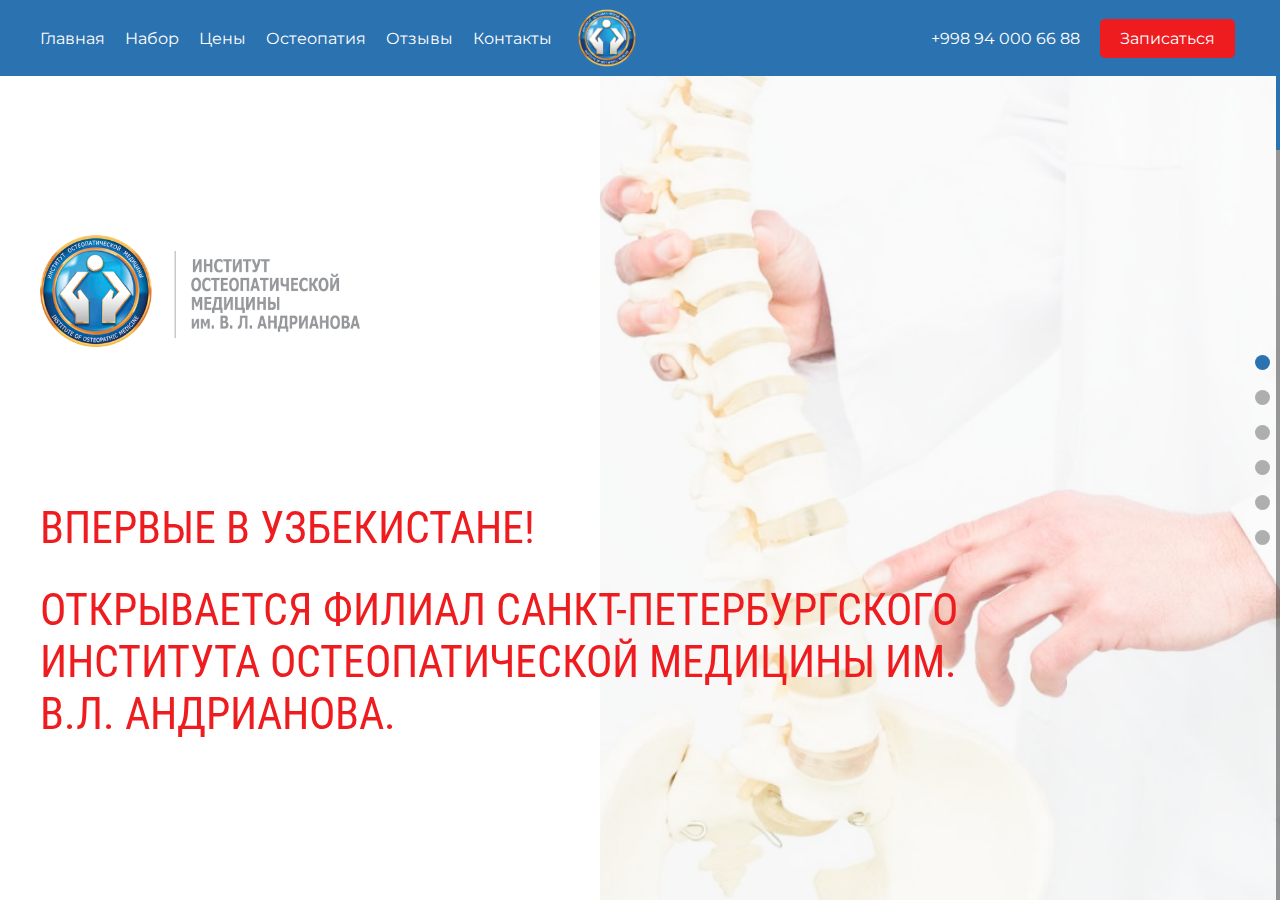
<file: index.html>
<!DOCTYPE html>
<html lang="ru">
<head>
	<meta charset="UTF-8">
	<meta name="viewport" content="width=device-width, initial-scale=1.0">
	<link rel="stylesheet" href="style/style.css">
	<link rel="stylesheet" href="https://cdn.jsdelivr.net/npm/swiper@8/swiper-bundle.min.css"/>
	<link rel="icon" type="image/icon" href="favicon.ico">
	<title>Osteo</title>
</head>
<body>
	<div class="wrapper">
		<header class="header">
			<div class="header__body _container">
				<div class="header__menu menu">
					<div class="menu__icon">
						<span></span>
					</div>
					<div class="menu__body">
						<ul class="menu__list">
							<li><a href="" class="menu__link">Главная</a></li>
							<li><a href="" class="menu__link">Набор</a></li>
							<li><a href="" class="menu__link">Цены</a></li>
							<li><a href="" class="menu__link">Остеопатия</a></li>
							<li><a href="" class="menu__link">Отзывы</a></li>
							<li><a href="" class="menu__link">Контакты</a></li>
						</ul>
					</div>
				</div>
			<div class="header__logo">
				<a href="">
					<picture>
						<source srcset="images/header/logo.png" type="image/jpeg" media="(max-width:600px)">
							<img src="images/header/logoNoText.png" alt="">
					</picture>
				</a>
			</div>
			<div class="header__links">
				<a class="header__link" href="tel:+998900006688">+998 94 000 66 88</a>
				<a class="header__link header__link_btn" href="tel:+998940006688">Записаться</a>
			</div>
			</div>
		</header>
		<main class="page">
			<div class="page__wrapper">
				<section class="page__screen screen"> <!--1 экран -->
					<div class="screen__content content-screen content-screen__1">
						<div class="content-screen__body _container">
							<h1 class="screen__title screen__title_bg" data-swiper-parallax="10%" data-swiper-parallax-opacity="0" data-swiper-parallax-duration="1200">
								<img src="images/header/logo.png" alt="">
							</h1>
						<h2 class="screen__subtitle" data-swiper-parallax="30%" data-swiper-parallax-opacity="0" data-swiper-parallax-duration="900">
							<span>Впервые в Узбекистане!</span>Открывается филиал Cанкт-Петербургского Института Остеопатической Медицины им. В.Л. Андрианова.
						</h2>
						</div>
					</div>
				</section>
				<section class="page__screen screen"> <!--2 экран -->
					<div class="screen__content content-screen content-screen__2">
						<div class="content-screen__body _container">
							<div class="content-screen__block" data-swiper-parallax="50%">
								<p>Идёт набор в первую группу, которая начинает обучение в Ташкенте с 20.03.23 г. На обучение приглашаются врачи, клин.ординаторы и студенты старших курсов медицинских ВУЗов. Если хотите стать первым дипломированным остеопатом в Республике, если хотите приобрести новые знания и умения в мануальной медицине, или расширить имеющиеся до высочайшего мирового уровня, не упустите свой шанс!</p>
							</div>
							<div class="content-screen__timer" id="timer">
								<p>До начала учебы осталось</p>
								<script src="//megatimer.ru/get/d6aa50cf13476f35b66c6fb291d4781e.js"></script>
							</div>
						</div>
					</div>
				</section>
				<section class="page__screen screen"> <!--3 экран -->
					<div class="screen__content content-screen content-screen__3">
						<div class="content-screen__body _container">
							<div class="content-screen__title">
								<h2>Цена обучения</h2>
							</div>
							<div class="content-screen__text">
								<p data-swiper-parallax="30%" data-swiper-parallax-duration="900">Стоимость обучения <span>$3800</span>. Оплату можно разбить по семинарам по $760 за семинар. Учёба проходит 5 раз в год. Длительность обучения 3,5 года (18 семинаров).</p>
								<p data-swiper-parallax="30%" data-swiper-parallax-duration="900">На каждый семинар (8 дней) прилетают 2 преподавателя из Санкт-Петербурга.</p>
							</div>
							<div class="content-screen__subtext">2023</div>
						</div>
					</div>
				</section>
				<section class="page__screen screen"> <!--4 экран -->
					<div class="screen__content content-screen content-screen__4">
						<div class="content-screen4__body _container">
							<p><span>Остеопатия</span> - специальность, которая объединяет все имеющиеся и применима в каждой области медицины. Имеет свою историю с 1874 года и имеет статус официальной врачебной специальности в России и странах Европы и Азии.</p>
							<ul class="content-screen4__list">
								<li data-swiper-parallax="100%" data-swiper-parallax-duration="900">В год будет проходить 5 семинаров по 7-8 дней. С 1-5 семинар будет проходить в Ташкенте</li>
								<li data-swiper-parallax="100%" data-swiper-parallax-duration="900">Слушатели полностью обеспечиваются методическими пособиями, видео-пособиями, документами о пройденном обучении, помещением с кушетками и расходными материалами. Место проведение занятий будет уточняться ближе к дате начала.</li>
								<li data-swiper-parallax="100%" data-swiper-parallax-duration="900">По окончании первого года обучения слушатели включаются в ЕНРО: Единый Национальный Регистр Остеопатов. Пациенты всего Мира вас могут найти и удостоверится в вашей компетенции и образовании в лучшем Остеопатическом Институте России.</li>
								<li data-swiper-parallax="100%" data-swiper-parallax-duration="900">По окончании (3600 часов обучения) получаете Диплом о профессиональной переподготовки по программе Остеопатия (российского образца), диплом Доктора Остеопатии (международного образца). И конечно же Высшие знания в Остеопатии, допуск к постдипломному образованию по остеопатии в России и за рубежом.</li>
							</ul>
							<p class="content-screen4__animated-text">Поспешите записаться! Количество мест ограничено!</p>
						</div>
					</div>
				</section>
				<section class="page__screen screen screen5"> <!--5 экран -->
					<div class="screen__content content-screen content-screen__5">
						<div class="content-screen5__body _container">
							<div class="content-screen__title">
								<h2>Отзывы наших слушателей</h2>
							</div>
								<div class="swiper">
									<div class="swiper__buttons">
								  		<div class="prev">
								  			<img src="images/screen5/Arrow.png" alt="">
								  		</div>
								  		<div class="next">
								  			<img src="images/screen5/Arrow.png" alt="">
								  		</div>
								  	</div>
								  <div class="swiper-wrapper">
								    <div class="swiper-slide"><img src="images/screen5/otz1.png" alt="otz"></div>
								    <div class="swiper-slide"><img src="images/screen5/otz2.png" alt="otz"></div>
								    <div class="swiper-slide"><img src="images/screen5/otz3.png" alt="otz"></div>
								    <div class="swiper-slide"><img src="images/screen5/otz4.png" alt="otz"></div>
								  </div>
								</div>
						</div>
					</div>
				</section>
				<div class="page__screen screen"> <!--6 экран -->
					<div class="screen__content content-screen content-screen__6">
						<div class="content-screen6__body _container">
							<div class="content-screen6__title"><h2>Контакты</h2></div>
						</div>
						<div class="content-screen6__logo">
							<a href="www.osteo.uz"><img src="images/header/logo.png" alt=""></a>
						</div>
						<div class="content-screen6__contact">
							<p  data-swiper-parallax="60%" data-swiper-parallax-duration="900">Руководитель института в Ташкенте: <span>Каледа Ольга Алексеевна</span></p>
							<a  data-swiper-parallax="60%" data-swiper-parallax-duration="900" href="tel:+998940006688">+ 998 94 000 66 88</a>
						</div>
						<div class="content-screen6__link">
							<p  data-swiper-parallax="10%" data-swiper-parallax-duration="900">Официальный сайт Cанкт-Петербургского Института Остеопатической Медицины им. В.Л. Андрианова.</p>
							<a  data-swiper-parallax="10%" data-swiper-parallax-duration="900" href="https://spb-osteo.ru/" target="_blank">www.spb-osteo.ru</a>
						</div>
						<p class="copyright">© www.osteo.uz 2023. All rights reserved. <br> <a href="policy.html" target="_blank">Политика конфиденциальности</a></p>
					</div>
				</div>
			</div>
			<div class="page__pagination"></div>
			<div class="page__scroll"></div>
		</main>
	</div>
	<script src="https://cdn.jsdelivr.net/npm/swiper@8/swiper-bundle.min.js"></script>
	<script src="js/script.js"></script>
</body>
</html>
</file>
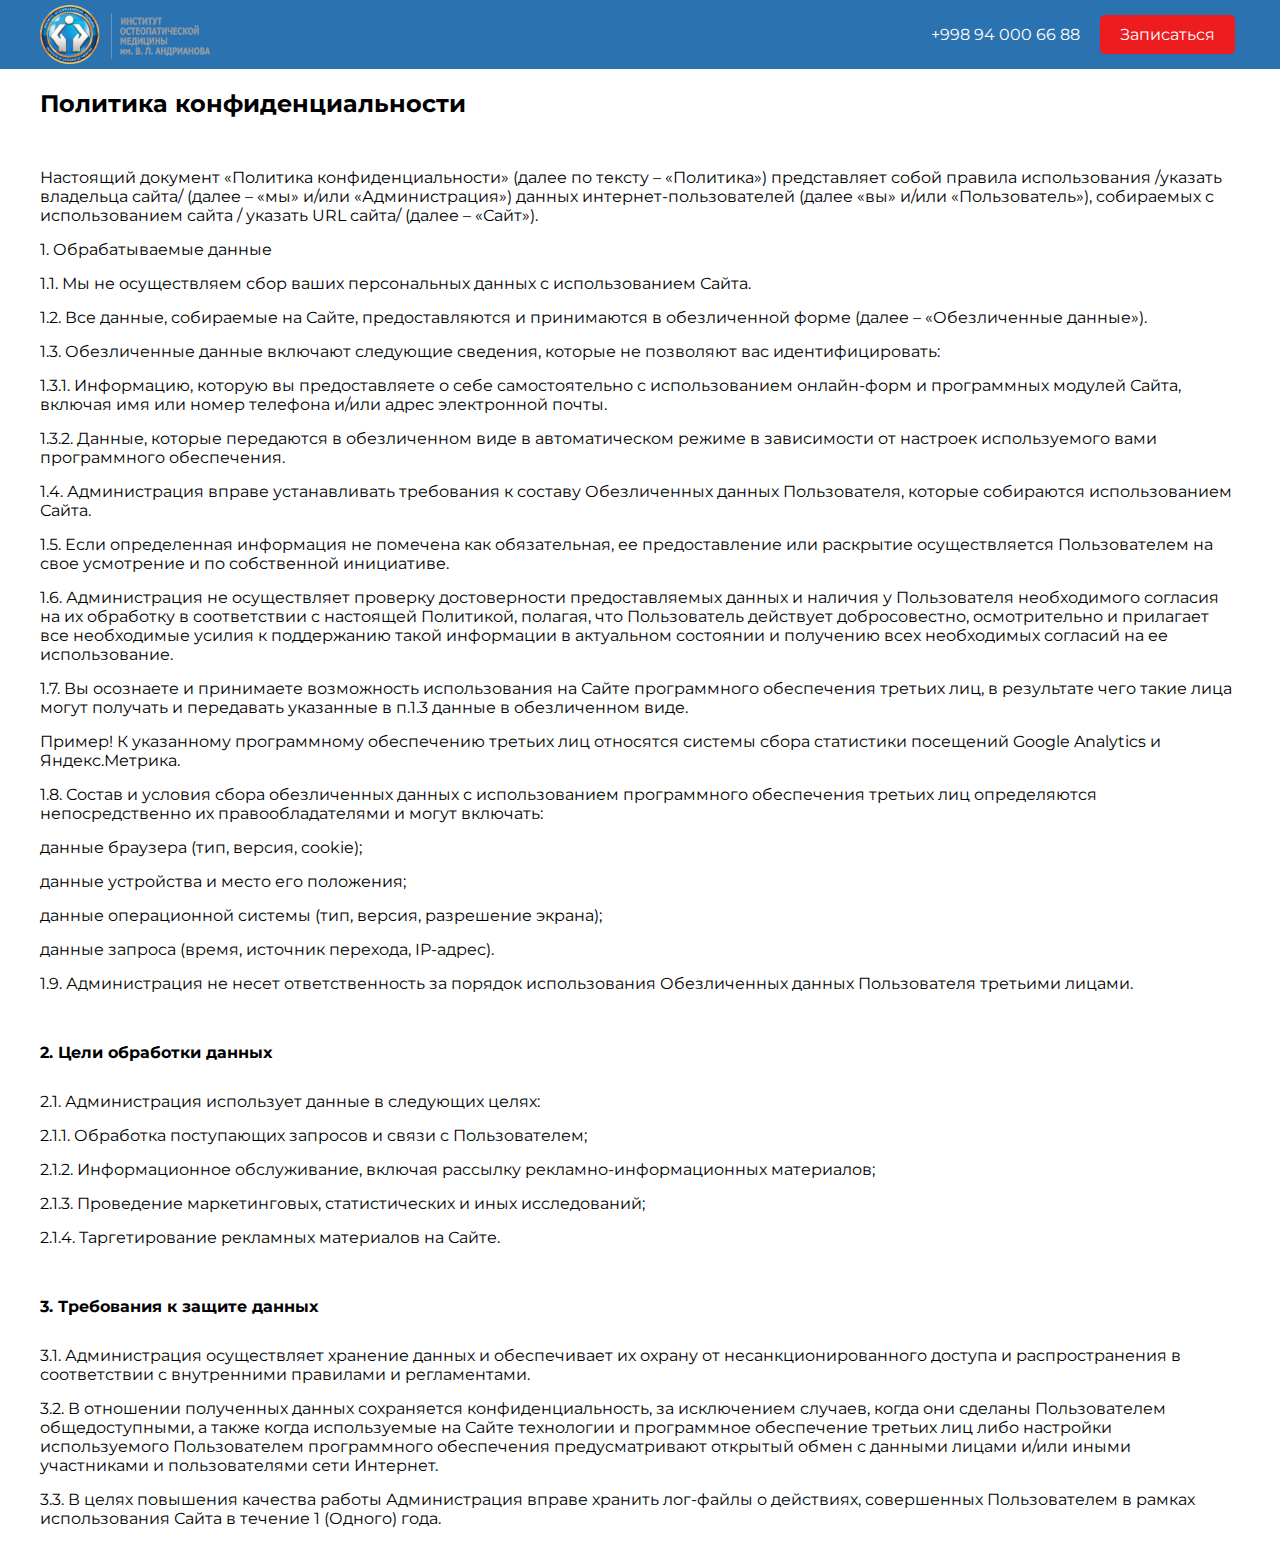
<file: policy.html>
<!DOCTYPE html>
<html lang="en">
<head>
	<meta charset="UTF-8">
	<meta name="viewport" content="width=device-width, initial-scale=1.0">
	<link rel="stylesheet" href="style/stylePolicy.css">
	<link rel="icon" type="image/icon" href="favicon.ico">
	<title>Политика конфиденциальности</title>
</head>
<body>
	<div class="wrapper">
		<header class="header">
			<div class="header__body _container">
			<div class="header__logo">
				<a href="www.osteo.uz">
					<img src="images/header/logo.png" alt="">
				</a>
			</div>
			<div class="header__links">
				<a class="header__link" href="tel:+998900006688">+998 94 000 66 88</a>
				<a class="header__link header__link_btn" href="tel:+998940006688">Записаться</a>
			</div>
			</div>
		</header>
		<main class="main">
			<div class="body _container">
				<h2>Политика конфиденциальности</h2>
				<p>Настоящий документ «Политика конфиденциальности» (далее по тексту – «Политика») представляет собой правила использования /указать владельца сайта/ (далее – «мы» и/или «Администрация») данных интернет-пользователей (далее «вы» и/или «Пользователь»), собираемых с использованием сайта / указать URL сайта/ (далее – «Сайт»).</p>

				<p>1. Обрабатываемые данные</p> 
				<p>1.1. Мы не осуществляем сбор ваших персональных данных с использованием Сайта.</p>

				<p>1.2. Все данные, собираемые на Сайте, предоставляются и принимаются в обезличенной форме (далее – «Обезличенные данные»).</p>

				<p>1.3. Обезличенные данные включают следующие сведения, которые не позволяют вас идентифицировать:</p>

				<p>1.3.1. Информацию, которую вы предоставляете о себе самостоятельно с использованием онлайн-форм и программных модулей Сайта, включая имя или номер телефона и/или адрес электронной почты.</p>

				<p>1.3.2. Данные, которые передаются в обезличенном виде в автоматическом режиме в зависимости от настроек используемого вами программного обеспечения.</p>

				<p>1.4. Администрация вправе устанавливать требования к составу Обезличенных данных Пользователя, которые собираются использованием Сайта.</p>

				<p>1.5. Если определенная информация не помечена как обязательная, ее предоставление или раскрытие осуществляется Пользователем на свое усмотрение и по собственной инициативе.</p>

				<p>1.6. Администрация не осуществляет проверку достоверности предоставляемых данных и наличия у Пользователя необходимого согласия на их обработку в соответствии с настоящей Политикой, полагая, что Пользователь действует добросовестно, осмотрительно и прилагает все необходимые усилия к поддержанию такой информации в актуальном состоянии и получению всех необходимых согласий на ее использование.</p>

				<p>1.7. Вы осознаете и принимаете возможность использования на Сайте программного обеспечения третьих лиц, в результате чего такие лица могут получать и передавать указанные в п.1.3 данные в обезличенном виде.</p>

				<p>Пример! К указанному программному обеспечению третьих лиц относятся системы сбора статистики посещений Google Analytics и Яндекс.Метрика.</p>
				<p>1.8. Состав и условия сбора обезличенных данных с использованием программного обеспечения третьих лиц определяются непосредственно их правообладателями и могут включать:</p>

				<p>данные браузера (тип, версия, cookie);</p>
				<p>данные устройства и место его положения;</p>
				<p>данные операционной системы (тип, версия, разрешение экрана);</p>
				<p>данные запроса (время, источник перехода, IP-адрес).</p>
				<p>1.9. Администрация не несет ответственность за порядок использования Обезличенных данных Пользователя третьими лицами.</p>

				<h4>2. Цели обработки данных</h4>
				<p>2.1. Администрация использует данные в следующих целях:</p>

				<p>2.1.1. Обработка поступающих запросов и связи с Пользователем;</p>

				<p>2.1.2. Информационное обслуживание, включая рассылку рекламно-информационных материалов;</p>

				<p>2.1.3. Проведение маркетинговых, статистических и иных исследований;</p>

				<p>2.1.4. Таргетирование рекламных материалов на Сайте.</p>

				<h4>3. Требования к защите данных</h4>
				<p>3.1. Администрация осуществляет хранение данных и обеспечивает их охрану от несанкционированного доступа и распространения в соответствии с внутренними правилами и регламентами.</p>

				<p>3.2. В отношении полученных данных сохраняется конфиденциальность, за исключением случаев, когда они сделаны Пользователем общедоступными, а также когда используемые на Сайте технологии и программное обеспечение третьих лиц либо настройки используемого Пользователем программного обеспечения предусматривают открытый обмен с данными лицами и/или иными участниками и пользователями сети Интернет.</p>

				<p>3.3. В целях повышения качества работы Администрация вправе хранить лог-файлы о действиях, совершенных Пользователем в рамках использования Сайта в течение 1 (Одного) года.</p>
			</div>
		</main>
	</div>
	<script src="js/scriptPolicy.js"></script>
</body>
</html>
</file>
<file: style/style.css>
* {
	padding: 0;
	margin: 0;
	border: 0;
}

*, *:before, *:after {
	-webkit-box-sizing: border-box;
	box-sizing: border-box;
}

:focus, :active {
	outline: none;
}

a:focus, a:active {
	outline: none;
}

nav, footer, header, aside {
	display: block;
}

html, body {
	height: 100%;
	width: 100%;
	font-size: 100%;
	-ms-text-size-adjust: 100%;
	-moz-text-size-adjust: 100%;
	-webkit-text-size-adjust: 100%;
}

input::-ms-clear {
	display: none;
}

button {
	cursor: pointer;
}

button::-moz-focus-inner {
	padding: 0;
	border: 0;
}

a, a:visited {
	text-decoration: none;
}

a:hover {
	text-decoration: none;
}

ul li {
	list-style: none;
}

img {
	vertical-align: top;
}

@font-face {
	font-family: Montserrat;
	font-display: swap;
	src: url("../fonts/Montserrat-Regular.woff2") format("woff2"), url("../fonts/Montserrat-Regular.woff") format("woff");
	font-weight: 400;
	font-style: normal;
}
@font-face {
	font-family: Montserrat;
	font-display: swap;
	src: url("../fonts/Montserrat-SemiBold.woff2") format("woff2"), url("../fonts/Montserrat-SemiBold.woff") format("woff");
	font-weight: 600;
	font-style: normal;
}
@font-face {
	font-family: RobotoCondensed;
	font-display: swap;
	src: url("../fonts/RobotoCondensed-Bold.woff2") format("woff2"), url("../fonts/RobotoCondensed-Bold.woff") format("woff");
	font-weight: 700;
	font-style: normal;
}
@font-face {
	font-family: RobotoCondensed;
	font-display: swap;
	src: url("../fonts/RobotoCondensed-Light.woff2") format("woff2"), url("../fonts/RobotoCondensed-Light.woff") format("woff");
	font-weight: 300;
	font-style: normal;
}
@font-face {
	font-family: Montserrat;
	font-display: swap;
	src: url("../fonts/Montserrat-Medium.woff2") format("woff2"), url("../fonts/Montserrat-Medium.woff") format("woff");
	font-weight: 500;
	font-style: normal;
}
@font-face {
	font-family: Montserrat;
	font-display: swap;
	src: url("../fonts/Montserrat-Light.woff2") format("woff2"), url("../fonts/Montserrat-Light.woff") format("woff");
	font-weight: 300;
	font-style: normal;
}
@font-face {
	font-family: Montserrat;
	font-display: swap;
	src: url("../fonts/Montserrat-Bold.woff2") format("woff2"), url("../fonts/Montserrat-Bold.woff") format("woff");
	font-weight: 700;
	font-style: normal;
}
@font-face {
	font-family: RobotoCondensed;
	font-display: swap;
	src: url("../fonts/RobotoCondensed-Regular.woff2") format("woff2"), url("../fonts/RobotoCondensed-Regular.woff") format("woff");
	font-weight: 400;
	font-style: normal;
}
.wrapper {
	min-height: 100%;
	opacity: 0;
	-webkit-transition: opacity 0.8s ease 0s;
	transition: opacity 0.8s ease 0s;
	font-family: Montserrat;
}
.wrapper._loaded {
	opacity: 1;
}
.wrapper._loaded .header {
	-webkit-transition: -webkit-transform 0.8s ease 0.8s;
	transition: -webkit-transform 0.8s ease 0.8s;
	transition: transform 0.8s ease 0.8s;
	transition: transform 0.8s ease 0.8s, -webkit-transform 0.8s ease 0.8s;
	-webkit-transform: translate(0px, 0px);
	        transform: translate(0px, 0px);
}
.wrapper._loaded .page__pagination {
	-webkit-transition: -webkit-transform 0.6s ease 0.8s;
	transition: -webkit-transform 0.6s ease 0.8s;
	transition: transform 0.6s ease 0.8s;
	transition: transform 0.6s ease 0.8s, -webkit-transform 0.6s ease 0.8s;
	-webkit-transform: translate(0px, -50%);
	        transform: translate(0px, -50%);
	opacity: 1;
	visibility: visible;
}

._container {
	width: min(100% - 1rem, 1200px);
	margin-inline: auto;
}

.copyright {
	position: absolute;
	bottom: 10px;
	left: 50%;
	-webkit-transform: translateX(-50%);
	        transform: translateX(-50%);
	font-size: 16px;
	color: #ccc;
}
@media (max-width: 1200px) {
	.copyright {
		font-size: calc(12px + 4 * ((100vw - 320px) / 880));
	}
}
.copyright br {
	display: none;
}
@media (max-width: 600px) {
	.copyright {
		width: 100%;
		text-align: center;
	}
	.copyright br {
		display: inline-block;
	}
}
.copyright a {
	color: #ccc;
	text-decoration: underline;
}

.header {
	position: fixed;
	top: 0;
	left: 0;
	width: 100%;
	z-index: 50;
	background-color: #2B72B0;
	-webkit-transform: translate(0px, -100%);
	        transform: translate(0px, -100%);
}
.header__body {
	display: -webkit-box;
	display: -ms-flexbox;
	display: flex;
	-webkit-box-align: center;
	    -ms-flex-align: center;
	        align-items: center;
	-webkit-box-pack: justify;
	    -ms-flex-pack: justify;
	        justify-content: space-between;
	padding: 5px 0;
}
.header__menu {
	-webkit-box-flex: 0;
	    -ms-flex: 0 1 45%;
	        flex: 0 1 45%;
}
.header__logo {
	-webkit-box-flex: 0;
	    -ms-flex: 0 1 10%;
	        flex: 0 1 10%;
}
.header__logo picture {
	max-width: 70px;
}
.header__logo img {
	max-width: 70px;
}
@media (max-width: 600px) {
	.header__logo img {
		max-width: 130px;
	}
}
.header__logo:hover {
	opacity: 0.8;
}
.header__links {
	-webkit-box-flex: 1;
	    -ms-flex: 1 1 55%;
	        flex: 1 1 55%;
	text-align: right;
	display: -webkit-box;
	display: -ms-flexbox;
	display: flex;
	-webkit-box-align: center;
	    -ms-flex-align: center;
	        align-items: center;
	-webkit-box-pack: end;
	    -ms-flex-pack: end;
	        justify-content: end;
	padding: 5px 5px 5px 10px;
}
.header__link {
	color: #fff;
	white-space: nowrap;
	font-size: 16px;
}
@media (max-width: 1200px) {
	.header__link {
		font-size: calc(12px + 4 * ((100vw - 320px) / 880));
	}
}
@media (max-width: 890px) {
	.header__link:first-child {
		display: none;
	}
}
.header__link:first-child:hover {
	text-decoration: underline;
}
.header__link_btn {
	padding: 10px 20px;
	background: #EE1C1F;
	border-radius: 5px;
	margin-left: 20px;
	-webkit-transition: background 0.3s ease 0s;
	transition: background 0.3s ease 0s;
}
.header__link_btn:hover {
	background: #C70E12;
}

@-webkit-keyframes LinksArrow {
	0% {
		width: 1px;
	}
	100% {
		width: 100%;
	}
}

@keyframes LinksArrow {
	0% {
		width: 1px;
	}
	100% {
		width: 100%;
	}
}
.menu {
	display: -webkit-box;
	display: -ms-flexbox;
	display: flex;
	-webkit-box-align: center;
	    -ms-flex-align: center;
	        align-items: center;
}
@media (max-width: 767px) {
	.menu__body {
		position: fixed;
		width: 100%;
		height: 500%;
		right: 100%;
		top: 55px;
		padding: 30px 30px 30px 30px;
		-webkit-transition: right 0.3s ease 0s;
		transition: right 0.3s ease 0s;
		background-color: #1d1d1d;
		border-radius: 0 0 15px 15px;
	}
	.menu__body._active {
		right: 0;
		z-index: 2;
		text-align: center;
	}
}
.menu__icon {
	display: none;
}
@media (max-width: 767px) {
	.menu__icon {
		display: -webkit-box;
		display: -ms-flexbox;
		display: flex;
		-webkit-box-align: center;
		    -ms-flex-align: center;
		        align-items: center;
		position: relative;
		left: 0;
		-webkit-box-flex: 0;
		    -ms-flex: 0 0 44px;
		        flex: 0 0 44px;
		height: 44px;
		z-index: 5;
		margin-right: 15px;
	}
	.menu__icon::before, .menu__icon::after, .menu__icon span {
		height: 2px;
		position: absolute;
		left: 50%;
		-webkit-transform: translate(-50%, 0);
		        transform: translate(-50%, 0);
		background-color: #fff;
		border-radius: 3px;
		-webkit-transition: all 0.3s ease 0s;
		transition: all 0.3s ease 0s;
		width: 100%;
	}
	.menu__icon::before, .menu__icon::after {
		content: "";
	}
	.menu__icon::before {
		top: 10px;
	}
	.menu__icon::after {
		bottom: 10px;
		-webkit-transform: translate(-50%, 0);
		        transform: translate(-50%, 0);
	}
	.menu__icon span {
		top: 50%;
		-webkit-transform: translate(-50%, -50%);
		        transform: translate(-50%, -50%);
	}
	.menu__icon._active::before {
		top: 50%;
		-webkit-transform: translate(-50%, 0) rotate(45deg);
		        transform: translate(-50%, 0) rotate(45deg);
		background-color: #1d1d1d;
	}
	.menu__icon._active::after {
		-webkit-transform: scale(0);
		        transform: scale(0);
	}
	.menu__icon._active span {
		-webkit-transform: translate(-50%, 0) rotate(-45deg);
		        transform: translate(-50%, 0) rotate(-45deg);
		background-color: #1d1d1d;
	}
}
@media (min-width: 767px) {
	.menu__list {
		display: -webkit-box;
		display: -ms-flexbox;
		display: flex;
		-webkit-box-align: center;
		    -ms-flex-align: center;
		        align-items: center;
	}
}
@media (max-width: 767px) {
	.menu__list li:not(:last-child) {
		margin-bottom: 20px;
	}
}
.menu__link {
	color: #fff;
	font-size: 16px;
	-webkit-transition: all 0.3s ease 0s;
	transition: all 0.3s ease 0s;
	margin-right: 20px;
	position: relative;
}
.menu__link._active:before {
	content: "";
	display: inline-block;
	height: 1px;
	background-color: #fff;
	position: absolute;
	bottom: -3px;
}
.menu__link._active:before {
	-webkit-animation: LinksArrow 0.5s ease;
	        animation: LinksArrow 0.5s ease;
	-webkit-animation-fill-mode: forwards;
	        animation-fill-mode: forwards;
}
.menu__link:not(:last-child) {
	margin-right: 20px;
}

.page {
	position: fixed;
	width: 100%;
	height: 100%;
	top: 0;
	left: 0;
	overflow: hidden;
}
.page__wrapper {
	display: -webkit-box;
	display: -ms-flexbox;
	display: flex;
	-webkit-box-orient: vertical;
	-webkit-box-direction: normal;
	    -ms-flex-direction: column;
	        flex-direction: column;
	width: 100%;
	height: 100%;
}
.page__screen {
	-webkit-box-flex: 1;
	    -ms-flex: 1 0 100%;
	        flex: 1 0 100%;
	position: relative;
}

.page__pagination {
	position: absolute;
	top: 50%;
	right: 30px;
	-webkit-transform: translate(50px, -50%);
	        transform: translate(50px, -50%);
	opacity: 0;
	visibility: hidden;
	display: -webkit-box;
	display: -ms-flexbox;
	display: flex;
	-webkit-box-orient: vertical;
	-webkit-box-direction: normal;
	    -ms-flex-direction: column;
	        flex-direction: column;
}
@media (max-width: 767px) {
	.page__pagination {
		right: 5px;
	}
}
.page__scroll {
	position: absolute;
	top: 0;
	right: 0;
	width: 4px;
	height: 100%;
	background-color: rgba(0, 0, 0, 0.4);
}
.page__drag-scroll {
	position: absolute;
	top: 0;
	left: 0;
	width: 100%;
	background-color: #2B72B0;
	cursor: pointer;
}
.page__bullet {
	width: 15px;
	height: 15px;
	cursor: pointer;
	background-color: rgba(0, 0, 0, 0.3);
	margin: 10px 0;
	border-radius: 50%;
	-webkit-transition: background-color 0.3s ease 0s;
	transition: background-color 0.3s ease 0s;
}
.page__bullet_active {
	background-color: #2B72B0;
}

.screen__content {
	padding: 80px 5px 5px 5px;
	width: 100%;
	height: 100%;
}
.screen__title_bg {
	font-size: 30px;
	color: #2B72B0;
	text-transform: uppercase;
	max-width: 730px;
	display: -webkit-box;
	display: -ms-flexbox;
	display: flex;
	-webkit-box-align: center;
	    -ms-flex-align: center;
	        align-items: center;
	line-height: 36px;
	font-weight: 600;
}
@media (max-width: 1200px) {
	.screen__title_bg {
		font-size: calc(18px + 12 * ((100vw - 320px) / 880));
	}
}
@media (max-width: 1200px) {
	.screen__title_bg {
		line-height: calc(22px + 14 * ((100vw - 320px) / 880));
	}
}
.screen__title_bg img {
	max-width: 320px;
}
@media (max-width: 600px) {
	.screen__title_bg {
		display: none;
	}
}
.screen__subtitle {
	font-size: 40px;
	font-weight: 400;
	font-size: 44px;
	color: #EE1C1F;
	text-transform: uppercase;
	font-family: RobotoCondensed;
	max-width: 960px;
}
@media (max-width: 1200px) {
	.screen__subtitle {
		font-size: calc(24px + 16 * ((100vw - 320px) / 880));
	}
}
@media (max-width: 1200px) {
	.screen__subtitle {
		font-size: calc(24px + 20 * ((100vw - 320px) / 880));
	}
}
.screen__subtitle span {
	display: block;
	margin-bottom: 30px;
	font-family: RobotoCondensed;
	text-transform: uppercase;
}
@media (max-width: 767px) {
	.screen__subtitle span {
		margin-bottom: 0;
	}
}
.screen__text {
	font-weight: 300;
	font-size: 34px;
	line-height: 2.4375rem;
	color: #000;
}
@media (max-width: 1200px) {
	.screen__text {
		font-size: calc(18px + 16 * ((100vw - 320px) / 880));
	}
}

.content-screen__1 {
	background: url("../images/screen1/bg.png") right/contain no-repeat;
}
@media (max-width: 600px) {
	.content-screen__1 {
		background: url("../images/screen1/bg.png") center/cover no-repeat;
	}
}
.content-screen__body {
	height: 100%;
	display: -webkit-box;
	display: -ms-flexbox;
	display: flex;
	-webkit-box-orient: vertical;
	-webkit-box-direction: normal;
	    -ms-flex-direction: column;
	        flex-direction: column;
	-webkit-box-pack: space-evenly;
	    -ms-flex-pack: space-evenly;
	        justify-content: space-evenly;
}

.content-screen__2 {
	background: url("../images/screen2/mapbg.png") right/60% 70% no-repeat;
	background-color: #F3F3F3;
	overflow: hidden;
}
@media (max-width: 600px) {
	.content-screen__2 {
		background: url("../images/screen2/mapbg.png") right/contain no-repeat;
	}
}
.content-screen__block {
	max-width: 770px;
	color: #fff;
	padding: 10px 0;
	background: rgba(43, 114, 176, 0.9);
	-webkit-box-shadow: 20px 20px 4px rgba(0, 0, 0, 0.25);
	        box-shadow: 20px 20px 4px rgba(0, 0, 0, 0.25);
}
.content-screen__block p {
	font-weight: 400;
	font-size: 28px;
	padding: 20px 20px;
	line-height: 1.1;
	background: url("../images/screen2/stardecor.png") top/50% 3% no-repeat, url("../images/screen2/stardecor.png") bottom/50% 3% no-repeat;
}
@media (max-width: 1200px) {
	.content-screen__block p {
		font-size: calc(16px + 12 * ((100vw - 320px) / 880));
	}
}

.content-screen__timer {
	text-align: center;
	background-color: #fff;
	padding: 10px;
}
.content-screen__timer p {
	font-size: 20px;
	font-weight: 300;
	margin-bottom: 10px;
}

.timer-separator {
	color: #1d1d1d !important;
}

.content-screen__3 {
	font-family: RobotoCondensed;
	text-transform: uppercase;
}
.content-screen__title h2 {
	font-size: 36px;
	color: #000;
	font-weight: 400;
}
@media (max-width: 600px) {
	.content-screen__title h2 {
		margin-top: -40px;
	}
}
.content-screen__text {
	font-size: 28px;
	font-weight: 300;
	line-height: 1.2;
	max-width: 770px;
}
@media (max-width: 1200px) {
	.content-screen__text {
		font-size: calc(22px + 6 * ((100vw - 320px) / 880));
	}
}
.content-screen__text:after {
	content: "";
	display: block;
	width: 50%;
	height: 60%;
	right: 10%;
	top: 30%;
	position: absolute;
	border: 1px solid #FFCACB;
	pointer-events: none;
}
.content-screen__text p:first-child {
	margin-bottom: 60px;
}
@media (max-width: 600px) {
	.content-screen__text p:first-child {
		margin-bottom: 20px;
	}
}
.content-screen__text p {
	background: url("../images/screen3/atom.png") left top/50px 50px no-repeat;
	padding-left: 70px;
}
@media (max-width: 600px) {
	.content-screen__text p {
		background: url("../images/screen3/atom.png") left top/30px 30px no-repeat;
		padding-left: 40px;
		padding-right: 10px;
	}
}
.content-screen__text span {
	color: #EE1C1F;
}
.content-screen__subtext {
	font-size: 120px;
	color: #F1F1FB;
	font-weight: 700;
	position: absolute;
	left: 70%;
	top: 70%;
	pointer-events: none;
	z-index: -1;
}
@media (max-width: 600px) {
	.content-screen__subtext {
		left: 27%;
		top: 80%;
	}
}

.content-screen__4 {
	background: url("../images/screen4/hands.png") bottom/30% 50% no-repeat;
	font-family: RobotoCondensed;
}
@media (max-width: 600px) {
	.content-screen__4 {
		background: url("../images/screen4/hands.png") bottom/80% auto no-repeat;
	}
}

.content-screen4__body {
	padding-top: 30px;
}
@media (max-width: 600px) {
	.content-screen4__body {
		padding-top: 10px;
	}
}
.content-screen4__body span {
	color: #D9222A;
	font-weight: 400;
	font-size: 32px;
}
@media (max-width: 1200px) {
	.content-screen4__body span {
		font-size: calc(15px + 17 * ((100vw - 320px) / 880));
	}
}
.content-screen4__body p {
	font-size: 28px;
	line-height: 1;
	text-transform: uppercase;
	font-weight: 300;
}
@media (max-width: 1200px) {
	.content-screen4__body p {
		font-size: calc(15px + 13 * ((100vw - 320px) / 880));
	}
}
@media (max-width: 600px) {
	.content-screen4__body p {
		line-height: 1.1;
	}
}
.content-screen4__body p:nth-child(3) {
	color: #D9222A;
	position: absolute;
	bottom: 10px;
	left: 50%;
	white-space: nowrap;
	-webkit-transform: translateX(-50%);
	        transform: translateX(-50%);
	font-size: 12px;
}
.content-screen4__list {
	margin-top: 50px;
	margin-bottom: 50px;
}
@media (max-width: 600px) {
	.content-screen4__list {
		margin-top: 15px;
		margin-bottom: 15px;
	}
}
.content-screen4__list li:not(:last-child) {
	margin-bottom: 20px;
}
@media (max-width: 600px) {
	.content-screen4__list li:not(:last-child) {
		margin-bottom: 10px;
	}
}
.content-screen4__list li {
	padding-left: 20px;
	position: relative;
	font-size: 16px;
}
@media (max-width: 1200px) {
	.content-screen4__list li {
		font-size: calc(15px + 1 * ((100vw - 320px) / 880));
	}
}
@media (max-width: 600px) {
	.content-screen4__list li {
		padding-left: 10px;
	}
}
.content-screen4__list li:before {
	content: ".";
	display: inline-block;
	position: absolute;
	left: 0;
	top: -12px;
	font-size: 25px;
}

.content-screen4__animated-text {
	-webkit-animation: scale 2s linear 0s;
	        animation: scale 2s linear 0s;
	-webkit-animation-iteration-count: infinite;
	        animation-iteration-count: infinite;
}

@-webkit-keyframes scale {
	0% {
		-webkit-transform: translateX(-50%) scale(1);
		        transform: translateX(-50%) scale(1);
	}
	50% {
		-webkit-transform: translateX(-50%) scale(1.1);
		        transform: translateX(-50%) scale(1.1);
	}
	100% {
		-webkit-transform: translateX(-50%) scale(1);
		        transform: translateX(-50%) scale(1);
	}
}

@keyframes scale {
	0% {
		-webkit-transform: translateX(-50%) scale(1);
		        transform: translateX(-50%) scale(1);
	}
	50% {
		-webkit-transform: translateX(-50%) scale(1.1);
		        transform: translateX(-50%) scale(1.1);
	}
	100% {
		-webkit-transform: translateX(-50%) scale(1);
		        transform: translateX(-50%) scale(1);
	}
}
.screen5 {
	padding: 10px 10px 10px 10px;
	background: #C9CFD6;
}
@media (max-width: 600px) {
	.screen5 {
		padding: 50px 10px 10px 10px;
	}
}

.swiper {
	margin-top: 20px;
	overflow: hidden;
}

.swiper-slide {
	text-align: center;
}
.swiper-slide img {
	max-width: 80%;
	max-height: 80%;
}

.swiper__buttons:hover {
	cursor: pointer;
}

.prev,
.next {
	width: 40px;
	height: 40px;
	background-color: #fff;
	display: -webkit-box;
	display: -ms-flexbox;
	display: flex;
	-webkit-box-align: center;
	    -ms-flex-align: center;
	        align-items: center;
	-webkit-box-pack: center;
	    -ms-flex-pack: center;
	        justify-content: center;
	position: absolute;
	top: 50%;
	-webkit-transform: translateY(-50%);
	        transform: translateY(-50%);
	z-index: 2;
}
@media (max-width: 600px) {
	.prev,
.next {
		width: 20px;
		height: 20px;
	}
	.prev img,
.next img {
		width: 80%;
	}
}

.prev {
	left: 0;
}
.prev img {
	-webkit-transform: rotate(180deg);
	        transform: rotate(180deg);
}

.next {
	right: 0;
}

.content-screen__6 {
	padding: 120px 0 60px;
	background: #2B72B0;
}
.content-screen__6:after {
	content: "";
	display: block;
	width: 100%;
	height: 1px;
	background-color: #fff;
	position: absolute;
	top: 170px;
}
@media (max-width: 600px) {
	.content-screen__6:after {
		top: 130px;
	}
}

.content-screen6__body {
	display: -webkit-box;
	display: -ms-flexbox;
	display: flex;
	-webkit-box-orient: vertical;
	-webkit-box-direction: normal;
	    -ms-flex-direction: column;
	        flex-direction: column;
}
.content-screen6__title h2 {
	font-size: 36px;
	color: #fff;
	font-weight: 400;
	text-transform: uppercase;
	font-family: RobotoCondensed;
}
@media (max-width: 600px) {
	.content-screen6__title h2 {
		margin-top: -40px;
	}
}
.content-screen6__logo {
	padding: 20px;
	text-align: center;
}
.content-screen6__logo img {
	width: 160px;
}
.content-screen6__logo a:hover {
	opacity: 0.8;
}
.content-screen6__contact {
	color: #fff;
	text-align: center;
	position: relative;
	padding: 30px 0;
	margin-bottom: 50px;
}
.content-screen6__contact a {
	display: inline-block;
	color: #fff;
	font-size: 26px;
	padding-left: 50px;
	background: url("../images/footer/tel.png") left/contain no-repeat;
	-webkit-transition: all 0.3s ease 0s;
	transition: all 0.3s ease 0s;
}
.content-screen6__contact a:hover {
	font-size: 28px;
	line-height: 1.15;
}
.content-screen6__contact p {
	margin-bottom: 20px;
	font-size: 22px;
	font-weight: 400;
}
.content-screen6__contact span {
	font-weight: 700;
	font-size: 26px;
}
.content-screen6__contact:before, .content-screen6__contact:after {
	content: "";
	display: block;
	width: 50%;
	height: 1px;
	background-color: #fff;
	position: absolute;
	left: 50%;
	-webkit-transform: translateX(-50%);
	        transform: translateX(-50%);
}
.content-screen6__contact:before {
	top: 0;
}
.content-screen6__contact:after {
	bottom: 0;
}
.content-screen6__link {
	color: #fff;
	text-align: center;
}
.content-screen6__link a {
	-webkit-transition: all 0.3s ease 0s;
	transition: all 0.3s ease 0s;
	display: inline-block;
	color: #fff;
	font-size: 26px;
	padding-left: 50px;
	background: url("../images/footer/mir.png") left/contain no-repeat;
	transition: all 0.3s ease 0s;
}
.content-screen6__link a:hover {
	font-size: 28px;
}
.content-screen6__link p {
	margin-bottom: 20px;
}
</file>
<file: style/stylePolicy.css>
* {
	padding: 0;
	margin: 0;
	border: 0;
}

*, *:before, *:after {
	-webkit-box-sizing: border-box;
	box-sizing: border-box;
}

:focus, :active {
	outline: none;
}

a:focus, a:active {
	outline: none;
}

nav, footer, header, aside {
	display: block;
}

html, body {
	height: 100%;
	width: 100%;
	font-size: 100%;
	-ms-text-size-adjust: 100%;
	-moz-text-size-adjust: 100%;
	-webkit-text-size-adjust: 100%;
}

input::-ms-clear {
	display: none;
}

button {
	cursor: pointer;
}

button::-moz-focus-inner {
	padding: 0;
	border: 0;
}

a, a:visited {
	text-decoration: none;
}

a:hover {
	text-decoration: none;
}

ul li {
	list-style: none;
}

img {
	vertical-align: top;
}

@font-face {
	font-family: Montserrat;
	font-display: swap;
	src: url("../fonts/Montserrat-Regular.woff2") format("woff2"), url("../fonts/Montserrat-Regular.woff") format("woff");
	font-weight: 400;
	font-style: normal;
}
@font-face {
	font-family: Montserrat;
	font-display: swap;
	src: url("../fonts/Montserrat-SemiBold.woff2") format("woff2"), url("../fonts/Montserrat-SemiBold.woff") format("woff");
	font-weight: 600;
	font-style: normal;
}
@font-face {
	font-family: RobotoCondensed;
	font-display: swap;
	src: url("../fonts/RobotoCondensed-Bold.woff2") format("woff2"), url("../fonts/RobotoCondensed-Bold.woff") format("woff");
	font-weight: 700;
	font-style: normal;
}
@font-face {
	font-family: RobotoCondensed;
	font-display: swap;
	src: url("../fonts/RobotoCondensed-Light.woff2") format("woff2"), url("../fonts/RobotoCondensed-Light.woff") format("woff");
	font-weight: 300;
	font-style: normal;
}
@font-face {
	font-family: Montserrat;
	font-display: swap;
	src: url("../fonts/Montserrat-Medium.woff2") format("woff2"), url("../fonts/Montserrat-Medium.woff") format("woff");
	font-weight: 500;
	font-style: normal;
}
@font-face {
	font-family: Montserrat;
	font-display: swap;
	src: url("../fonts/Montserrat-Light.woff2") format("woff2"), url("../fonts/Montserrat-Light.woff") format("woff");
	font-weight: 300;
	font-style: normal;
}
@font-face {
	font-family: Montserrat;
	font-display: swap;
	src: url("../fonts/Montserrat-Bold.woff2") format("woff2"), url("../fonts/Montserrat-Bold.woff") format("woff");
	font-weight: 700;
	font-style: normal;
}
@font-face {
	font-family: RobotoCondensed;
	font-display: swap;
	src: url("../fonts/RobotoCondensed-Regular.woff2") format("woff2"), url("../fonts/RobotoCondensed-Regular.woff") format("woff");
	font-weight: 400;
	font-style: normal;
}
.wrapper {
	min-height: 100%;
	display: -webkit-box;
	display: -ms-flexbox;
	display: flex;
	-webkit-box-orient: vertical;
	-webkit-box-direction: normal;
	    -ms-flex-direction: column;
	        flex-direction: column;
	-webkit-box-pack: start;
	    -ms-flex-pack: start;
	        justify-content: start;
	-webkit-box-align: center;
	    -ms-flex-align: center;
	        align-items: center;
	overflow: hidden;
	font-family: Montserrat;
}

._container {
	width: min(100% - 1rem, 1200px);
	margin-inline: auto;
}

.header {
	position: relative;
	top: 0;
	left: 0;
	width: 100%;
	z-index: 50;
	background-color: #2B72B0;
}
.header__body {
	display: -webkit-box;
	display: -ms-flexbox;
	display: flex;
	-webkit-box-align: center;
	    -ms-flex-align: center;
	        align-items: center;
	-webkit-box-pack: justify;
	    -ms-flex-pack: justify;
	        justify-content: space-between;
	padding: 5px 0;
}
.header__logo img {
	max-width: 170px;
}
@media (max-width: 600px) {
	.header__logo img {
		max-width: 130px;
	}
}
.header__logo:hover {
	opacity: 0.8;
}
.header__links {
	-webkit-box-flex: 1;
	    -ms-flex: 1 1 55%;
	        flex: 1 1 55%;
	text-align: right;
	display: -webkit-box;
	display: -ms-flexbox;
	display: flex;
	-webkit-box-align: center;
	    -ms-flex-align: center;
	        align-items: center;
	-webkit-box-pack: end;
	    -ms-flex-pack: end;
	        justify-content: end;
	padding: 5px 5px 5px 10px;
}
.header__link {
	color: #fff;
	white-space: nowrap;
	font-size: 16px;
}
@media (max-width: 1200px) {
	.header__link {
		font-size: calc(12px + 4 * ((100vw - 320px) / 880));
	}
}
@media (max-width: 890px) {
	.header__link:first-child {
		display: none;
	}
}
.header__link:first-child:hover {
	text-decoration: underline;
}
.header__link_btn {
	padding: 10px 20px;
	background: #EE1C1F;
	border-radius: 5px;
	margin-left: 20px;
	-webkit-transition: background 0.3s ease 0s;
	transition: background 0.3s ease 0s;
}
.header__link_btn:hover {
	background: #C70E12;
}

main {
	font-size: 16px;
	padding: 20px;
}
main h2 {
	margin-bottom: 50px;
}
main h4 {
	margin-top: 50px;
	margin-bottom: 30px;
}
main p {
	margin-bottom: 15px;
}
</file>
